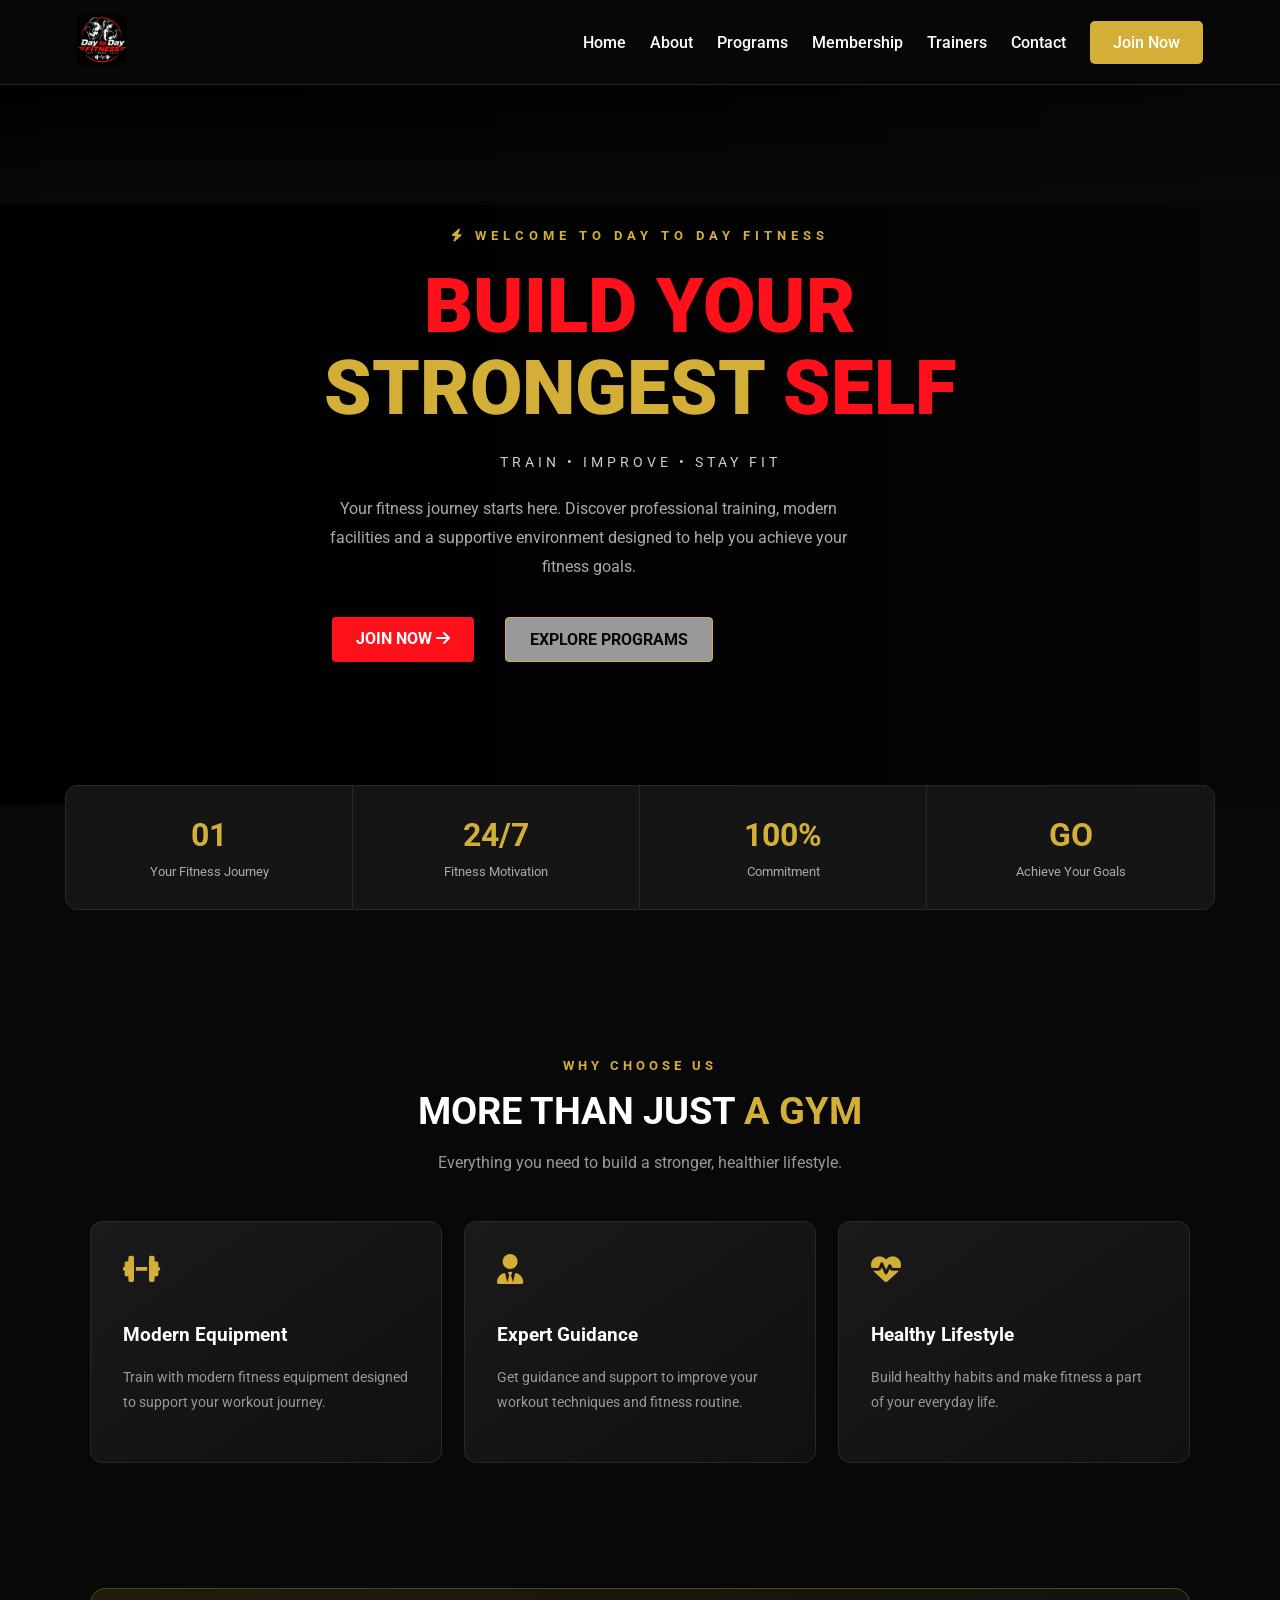
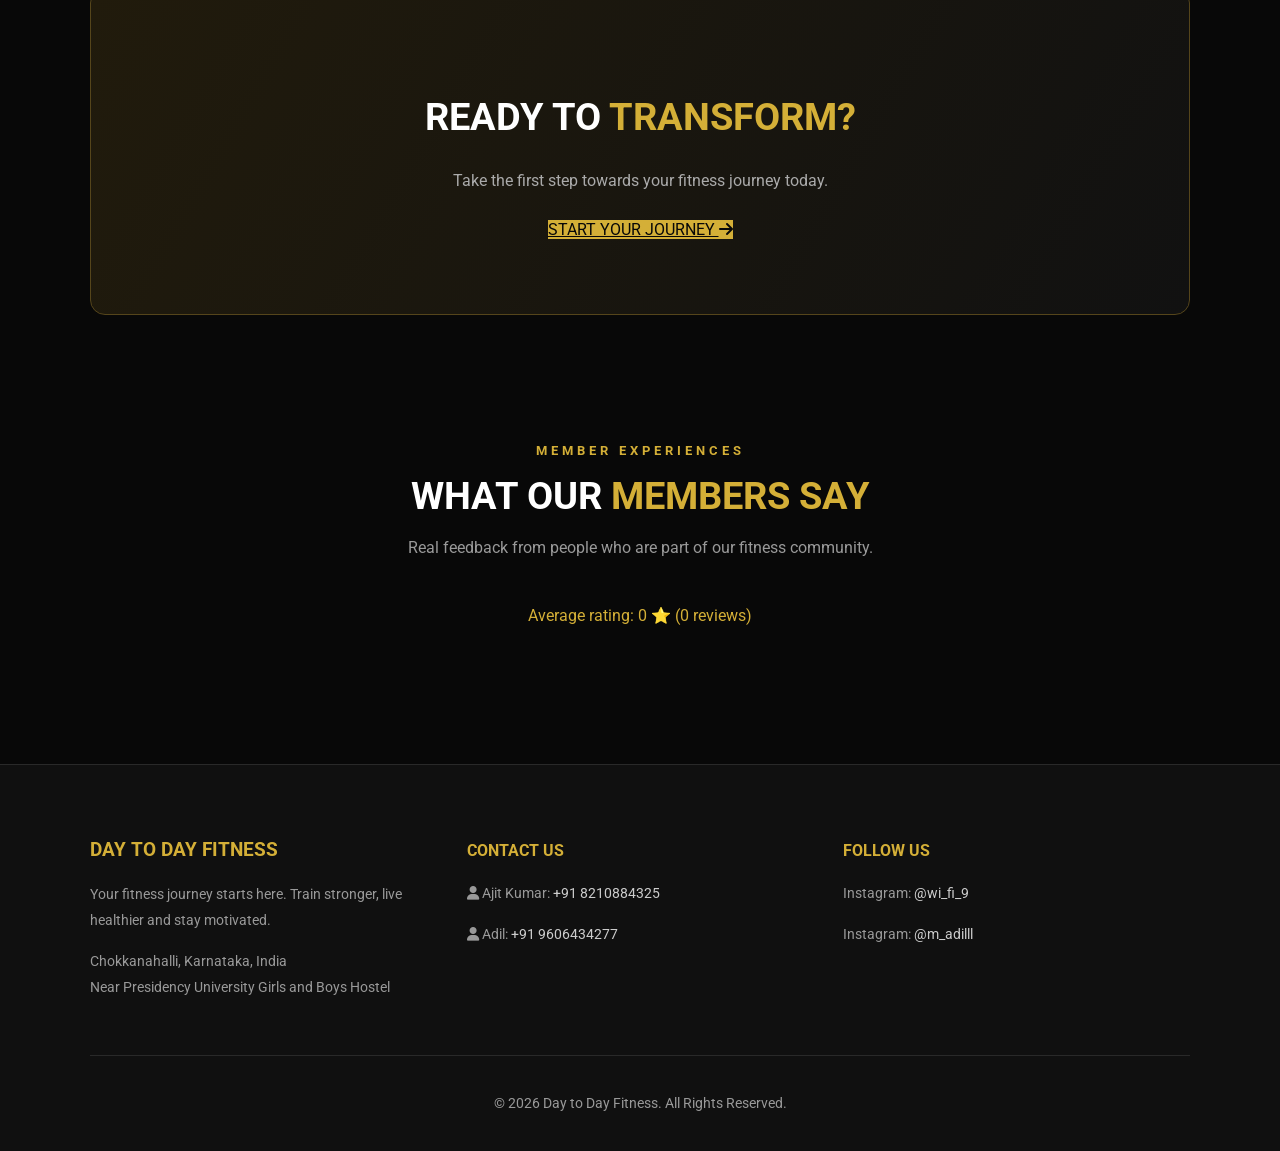
<file: index.html>
<!DOCTYPE html>
<html lang="en">
<head>
    <meta charset="UTF-8">
    <meta name="viewport" content="width=device-width, initial-scale=1.0">

    <title>Day to Day Fitness | Transform Your Lifestyle</title>

    <link rel="stylesheet" href="css/style.css">
    <link rel="stylesheet" href="css/responsive.css">

    <link href="https://fonts.googleapis.com/css2?family=Roboto:wght@400;500;700;900&display=swap" rel="stylesheet">

    <link rel="stylesheet"
    href="https://cdnjs.cloudflare.com/ajax/libs/font-awesome/6.5.0/css/all.min.css">

    <style>
        :root {
            --gold: #d4af37;
            --black: #080808;
            --dark: #121212;
            --gray: #999;
        }

        * {
            box-sizing: border-box;
        }

        html {
            scroll-behavior: smooth;
        }

        body {
            background: var(--black);
            color: white;
            font-family: 'Roboto', sans-serif;
            margin: 0;
        }

        /* NAVBAR */

        .navbar {
            background: rgba(8,8,8,.96);
            border-bottom: 1px solid #292929;
            padding: 15px 6%;
        }

        .navbar .logo img {
            max-height: 55px;
        }

        .nav-links {
            align-items: center;
        }

        .nav-links a {
            color: #ddd;
            transition: .3s;
        }

        .nav-links a:hover {
            color: var(--gold);
        }

        .nav-links .btn-primary {
            background: var(--gold);
            color: #000;
            padding: 12px 23px;
            border-radius: 5px;
            font-weight: 700;
        }

        /* HERO */

        .hero {
            min-height: 690px;
            display: flex;
            align-items: center;
            position: relative;
            overflow: hidden;

            background:
            linear-gradient(90deg,
            rgba(0,0,0,.95) 0%,
            rgba(0,0,0,.78) 48%,
            rgba(0,0,0,.25) 100%),
            url('https://images.unsplash.com/photo-1534438327276-14e5300c3a48?w=1800')
            center/cover no-repeat;
        }

        .hero::after {
            content: "";
            position: absolute;
            bottom: 0;
            width: 100%;
            height: 120px;
            background: linear-gradient(transparent, #080808);
        }

        .hero-content {
            max-width: 850px;
            padding: 90px 8%;
            position: relative;
            z-index: 2;
        }

        .hero-label {
            color: var(--gold);
            letter-spacing: 5px;
            font-size: 13px;
            font-weight: 700;
            margin-bottom: 22px;
        }

        .hero h1 {
            font-size: clamp(42px, 6vw, 76px);
            line-height: 1.08;
            font-weight: 900;
            margin: 0;
        }

        .hero h1 span {
            color: var(--gold);
        }

        .hero .tagline {
            color: #ccc;
            letter-spacing: 4px;
            margin-top: 25px;
            font-size: 14px;
        }

        .hero-description {
            max-width: 530px;
            color: #aaa;
            line-height: 1.8;
            margin: 25px 0 35px;
        }

        .hero-buttons {
            display: flex;
            flex-wrap: wrap;
            gap: 15px;
        }

        .hero-buttons a {
            text-decoration: none;
            padding: 15px 28px;
            border-radius: 5px;
            font-weight: 700;
            transition: .3s;
        }

        .btn-primary {
            background: var(--gold);
            color: #080808;
        }

        .btn-secondary {
            border: 1px solid var(--gold);
            color: var(--gold);
        }

        .hero-buttons a:hover {
            transform: translateY(-4px);
            box-shadow: 0 8px 25px rgba(212,175,55,.2);
        }

        /* STATS */

        .stats-section {
            max-width: 1200px;
            margin: -20px auto 70px;
            padding: 0 25px;
            position: relative;
            z-index: 3;
        }

        .stats-grid {
            display: grid;
            grid-template-columns: repeat(4, 1fr);
            background: #151515;
            border: 1px solid #292929;
            border-radius: 12px;
            overflow: hidden;
        }

        .stat-box {
            text-align: center;
            padding: 30px 15px;
            border-right: 1px solid #292929;
        }

        .stat-box:last-child {
            border: none;
        }

        .stat-box h2 {
            color: var(--gold);
            font-size: 32px;
            margin: 0 0 10px;
        }

        .stat-box p {
            color: #aaa;
            font-size: 13px;
            margin: 0;
        }

        /* SECTION COMMON */

        .home-section {
            padding: 75px 7%;
            max-width: 1350px;
            margin: auto;
        }

        .section-heading {
            text-align: center;
            margin-bottom: 45px;
        }

        .section-heading small {
            color: var(--gold);
            letter-spacing: 4px;
            font-weight: bold;
        }

        .section-heading h2 {
            font-size: 38px;
            margin: 15px 0;
        }

        .section-heading h2 span {
            color: var(--gold);
        }

        .section-heading p {
            color: #999;
            line-height: 1.7;
        }

        /* WHY CHOOSE US */

        .features-grid {
            display: grid;
            grid-template-columns: repeat(3, 1fr);
            gap: 22px;
        }

        .feature-card {
            background: linear-gradient(145deg, #1a1a1a, #101010);
            border: 1px solid #292929;
            border-radius: 12px;
            padding: 32px;
            transition: .3s;
        }

        .feature-card:hover {
            border-color: var(--gold);
            transform: translateY(-7px);
        }

        .feature-card i {
            font-size: 30px;
            color: var(--gold);
            margin-bottom: 20px;
        }

        .feature-card h3 {
            font-size: 19px;
        }

        .feature-card p {
            color: #999;
            font-size: 14px;
            line-height: 1.8;
        }

        /* CTA */

        .cta-section {
            margin: 50px 7%;
            padding: 75px 25px;
            text-align: center;
            background: linear-gradient(120deg, #211b0c, #111);
            border: 1px solid #55451b;
            border-radius: 15px;
        }

        .cta-section h2 {
            font-size: 38px;
        }

        .cta-section h2 span {
            color: var(--gold);
        }

        .cta-section p {
            color: #aaa;
            margin-bottom: 30px;
        }

        /* REVIEWS */

        #reviews {
            padding: 75px 7% !important;
            max-width: 1350px !important;
        }

        #review-summary {
            color: var(--gold) !important;
            text-align: center;
            margin-bottom: 25px !important;
        }

        #review-cards .review-card,
        #review-cards .card {
            background: #171717;
            border: 1px solid #303030;
            border-radius: 12px;
            padding: 25px;
            color: white;
        }

        /* FOOTER */

        .footer {
            background: #101010;
            border-top: 1px solid #292929;
            padding: 55px 7% 0;
        }

        .footer-columns {
            display: grid;
            grid-template-columns: repeat(3, 1fr);
            gap: 30px;
            max-width: 1200px;
            margin: auto;
        }

        .footer h3,
        .footer h4 {
            color: var(--gold);
            margin-bottom: 20px;
        }

        .footer p {
            color: #999;
            line-height: 1.9;
            font-size: 14px;
        }

        .footer a {
            color: #ccc;
            text-decoration: none;
        }

        .footer a:hover {
            color: var(--gold);
        }

        .footer-bottom {
            border-top: 1px solid #292929;
            margin-top: 40px;
            padding: 20px;
            text-align: center;
            color: #888;
        }

        /* RESPONSIVE */

        @media(max-width: 850px) {
            .stats-grid {
                grid-template-columns: repeat(2, 1fr);
            }

            .stat-box:nth-child(2) {
                border-right: none;
            }

            .features-grid {
                grid-template-columns: repeat(2, 1fr);
            }

            .footer-columns {
                grid-template-columns: 1fr 1fr;
            }
        }

        @media(max-width: 600px) {
            .hero {
                min-height: 620px;
                background-position: 60% center;
            }

            .hero-content {
                padding: 70px 7%;
            }

            .hero h1 {
                font-size: 43px;
            }

            .hero .tagline {
                font-size: 11px;
                letter-spacing: 2px;
            }

            .stats-grid {
                grid-template-columns: repeat(2, 1fr);
            }

            .features-grid {
                grid-template-columns: 1fr;
            }

            .section-heading h2 {
                font-size: 29px;
            }

            .cta-section h2 {
                font-size: 28px;
            }

            .footer-columns {
                grid-template-columns: 1fr;
            }
        }
    </style>
</head>

<body>

<!-- NAVBAR -->

<nav class="navbar">

    <div class="logo">
        <img src="assets/logo/logo.png" alt="Day to Day Fitness Logo">
    </div>

    <ul class="nav-links">
        <li><a href="index.html">Home</a></li>
        <li><a href="pages/about.html">About</a></li>
        <li><a href="pages/programs.html">Programs</a></li>
        <li><a href="pages/membership.html">Membership</a></li>
        <li><a href="pages/trainers.html">Trainers</a></li>
        <li><a href="pages/contact.html">Contact</a></li>
        <li><a href="pages/register.html" class="btn-primary">Join Now</a></li>
    </ul>

    <div class="menu-toggle">
        <i class="fas fa-bars"></i>
    </div>

</nav>

<!-- HERO SECTION -->

<section class="hero">

    <div class="hero-content">

        <div class="hero-label">
            <i class="fas fa-bolt"></i>
            WELCOME TO DAY TO DAY FITNESS
        </div>

        <h1>
            BUILD YOUR<br>
            <span>STRONGEST</span> SELF
        </h1>

        <p class="tagline">
            TRAIN • IMPROVE • STAY FIT
        </p>

        <p class="hero-description">
            Your fitness journey starts here. Discover professional
            training, modern facilities and a supportive environment
            designed to help you achieve your fitness goals.
        </p>

        <div class="hero-buttons">

            <a href="pages/register.html" class="btn-primary">
                JOIN NOW <i class="fas fa-arrow-right"></i>
            </a>

            <a href="pages/programs.html" class="btn-secondary">
                EXPLORE PROGRAMS
            </a>

        </div>

    </div>

</section>

<!-- STATS -->

<section class="stats-section">

    <div class="stats-grid">

        <div class="stat-box">
            <h2>01</h2>
            <p>Your Fitness Journey</p>
        </div>

        <div class="stat-box">
            <h2>24/7</h2>
            <p>Fitness Motivation</p>
        </div>

        <div class="stat-box">
            <h2>100%</h2>
            <p>Commitment</p>
        </div>

        <div class="stat-box">
            <h2>GO</h2>
            <p>Achieve Your Goals</p>
        </div>

    </div>

</section>

<!-- WHY CHOOSE US -->

<section class="home-section">

    <div class="section-heading">

        <small>WHY CHOOSE US</small>

        <h2>MORE THAN JUST <span>A GYM</span></h2>

        <p>
            Everything you need to build a stronger, healthier lifestyle.
        </p>

    </div>

    <div class="features-grid">

        <div class="feature-card">
            <i class="fas fa-dumbbell"></i>
            <h3>Modern Equipment</h3>
            <p>
                Train with modern fitness equipment designed to support
                your workout journey.
            </p>
        </div>

        <div class="feature-card">
            <i class="fas fa-user-tie"></i>
            <h3>Expert Guidance</h3>
            <p>
                Get guidance and support to improve your workout
                techniques and fitness routine.
            </p>
        </div>

        <div class="feature-card">
            <i class="fas fa-heart-pulse"></i>
            <h3>Healthy Lifestyle</h3>
            <p>
                Build healthy habits and make fitness a part of
                your everyday life.
            </p>
        </div>

    </div>

</section>

<!-- CTA -->

<section class="cta-section">

    <h2>READY TO <span>TRANSFORM?</span></h2>

    <p>
        Take the first step towards your fitness journey today.
    </p>

    <a href="pages/register.html" class="btn-primary">
        START YOUR JOURNEY <i class="fas fa-arrow-right"></i>
    </a>

</section>

<!-- CUSTOMER REVIEWS -->

<section id="reviews" class="home-section">

    <div class="section-heading">

        <small>MEMBER EXPERIENCES</small>

        <h2>WHAT OUR <span>MEMBERS SAY</span></h2>

        <p>
            Real feedback from people who are part of our fitness community.
        </p>

    </div>

    <div id="review-summary"></div>

    <div id="review-cards" class="card-grid"></div>

</section>

<!-- FOOTER -->

<footer class="footer">

    <div class="footer-columns">

        <div class="footer-col">
            <h3>DAY TO DAY FITNESS</h3>
            <p>
                Your fitness journey starts here.
                Train stronger, live healthier and stay motivated.
            </p>
            <p>
                Chokkanahalli, Karnataka, India<br>
                Near Presidency University Girls and Boys Hostel
            </p>
        </div>

        <div class="footer-col">
            <h4>CONTACT US</h4>

            <p>
                <i class="fas fa-user"></i>
                Ajit Kumar:
                <a href="tel:+918210884325">+91 8210884325</a>
            </p>

            <p>
                <i class="fas fa-user"></i>
                Adil:
                <a href="tel:+919606434277">+91 9606434277</a>
            </p>

        </div>

        <div class="footer-col">
            <h4>FOLLOW US</h4>

            <p>
                Instagram:
                <a href="https://instagram.com/wi_fi_9" target="_blank" rel="noopener">
                    @wi_fi_9
                </a>
            </p>

            <p>
                Instagram:
                <a href="https://instagram.com/m_adilll" target="_blank" rel="noopener">
                    @m_adilll
                </a>
            </p>

        </div>

    </div>

    <div class="footer-bottom">
        <p>&copy; 2026 Day to Day Fitness. All Rights Reserved.</p>
    </div>

</footer>

<script type="module" src="js/home.js"></script>
<script src="js/main.js"></script>

</body>
</html>
</file>
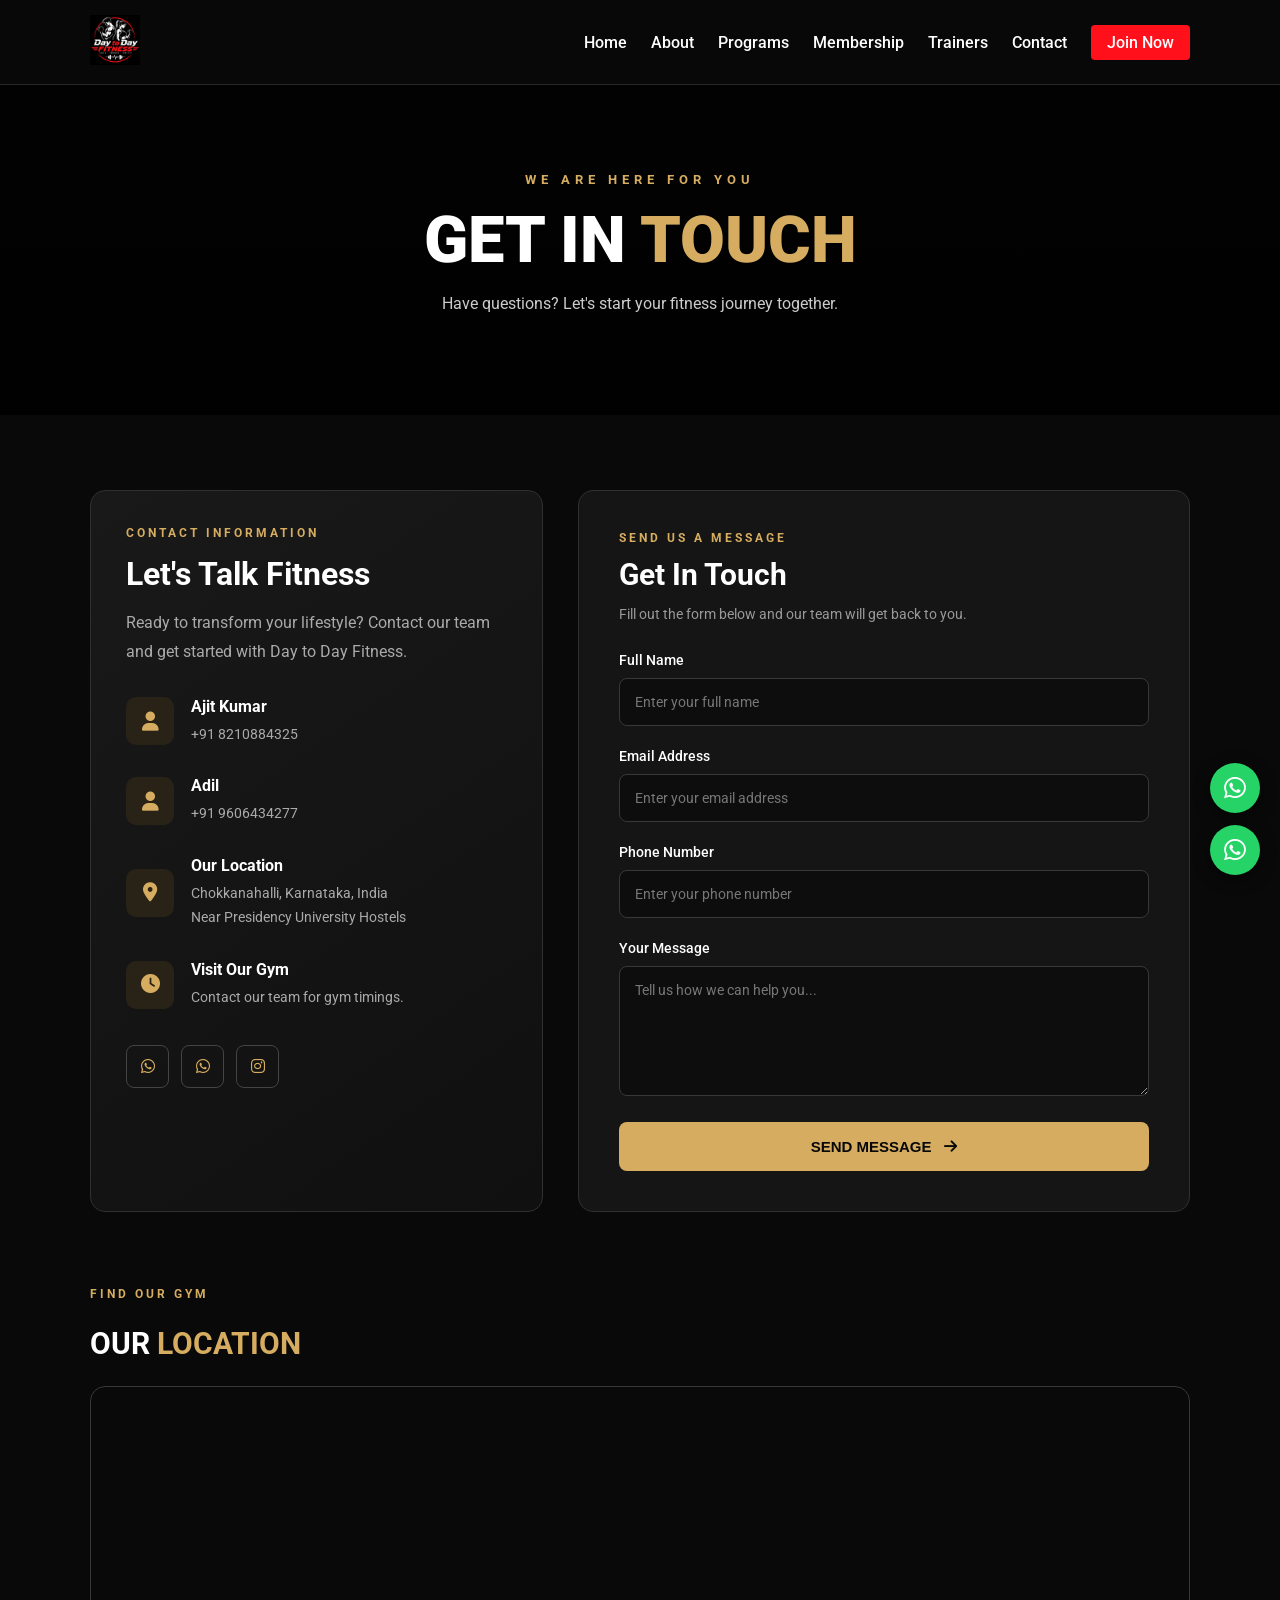
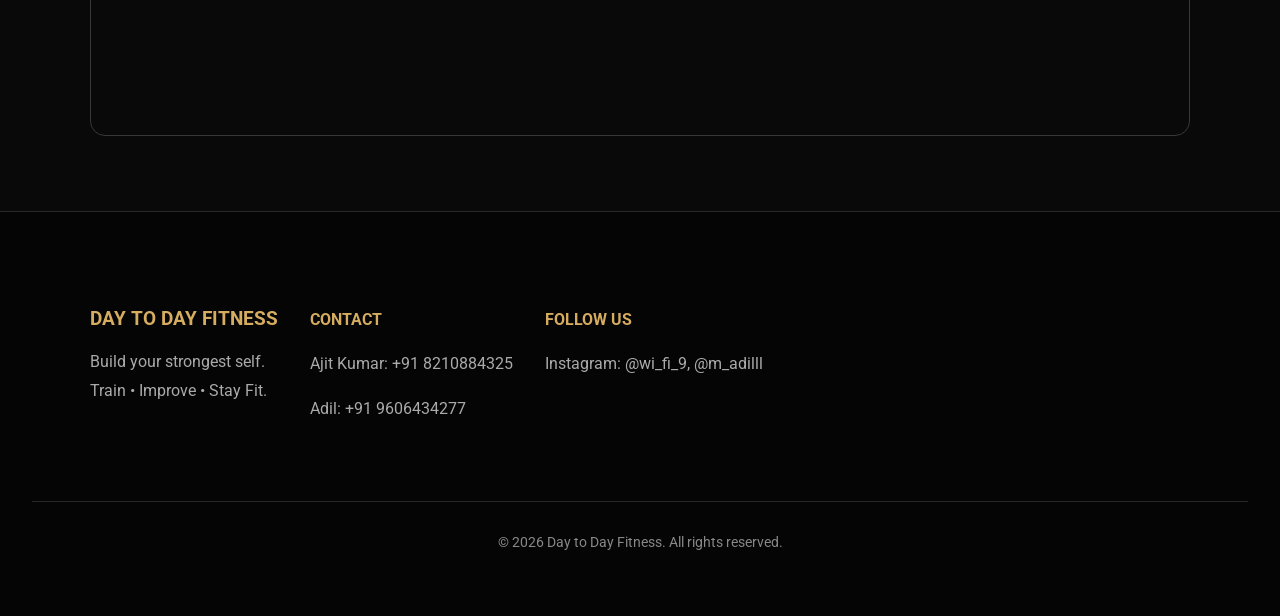
<file: pages/contact.html>
<!DOCTYPE html>
<html lang="en">
<head>
<meta charset="UTF-8">
<meta name="viewport" content="width=device-width, initial-scale=1.0">
<title>Contact Us | Day to Day Fitness</title>

<link rel="stylesheet" href="../css/style.css">
<link rel="stylesheet" href="../css/responsive.css">
<link href="https://fonts.googleapis.com/css2?family=Roboto:wght@300;400;500;700;900&display=swap" rel="stylesheet">
<link rel="stylesheet" href="https://cdnjs.cloudflare.com/ajax/libs/font-awesome/6.5.0/css/all.min.css">

<style>
:root {
    --gold: #d6ad60;
    --black: #090909;
    --card: #151515;
    --white: #ffffff;
    --muted: #aaa;
}

* {
    box-sizing: border-box;
}

body {
    margin: 0;
    background: var(--black);
    color: var(--white);
    font-family: 'Roboto', sans-serif;
}

/* NAVBAR */
.navbar {
    background: #080808;
    padding: 15px 7%;
    border-bottom: 1px solid #282828;
}

.nav-links a {
    transition: 0.3s;
}

.nav-links a:hover {
    color: var(--gold);
}

/* HERO */
.contact-hero {
    min-height: 330px;
    display: flex;
    align-items: center;
    justify-content: center;
    text-align: center;
    padding: 70px 20px;
    background:
    linear-gradient(rgba(0,0,0,.78),rgba(0,0,0,.9)),
    url('https://images.unsplash.com/photo-1534438327276-14e5300c3a48?w=1600');
    background-size: cover;
    background-position: center;
}

.hero-label {
    color: var(--gold);
    letter-spacing: 5px;
    font-weight: 700;
    font-size: 13px;
}

.contact-hero h1 {
    font-size: clamp(38px, 6vw, 65px);
    font-weight: 900;
    margin: 15px 0;
    text-transform: uppercase;
}

.contact-hero h1 span {
    color: var(--gold);
}

.contact-hero p {
    color: #ccc;
    font-size: 16px;
}

/* MAIN CONTACT */
.contact-container {
    max-width: 1150px;
    margin: 75px auto;
    padding: 0 25px;
    display: grid;
    grid-template-columns: 0.85fr 1.15fr;
    gap: 35px;
}

/* LEFT INFORMATION */
.contact-info {
    padding: 35px;
    background: linear-gradient(145deg,#191919,#101010);
    border: 1px solid #303030;
    border-radius: 15px;
}

.section-tag {
    color: var(--gold);
    font-size: 12px;
    font-weight: 700;
    letter-spacing: 3px;
}

.contact-info h2 {
    font-size: 32px;
    margin: 15px 0;
}

.contact-info > p {
    color: var(--muted);
    line-height: 1.8;
}

.info-item {
    display: flex;
    gap: 17px;
    align-items: center;
    margin-top: 30px;
}

.info-icon {
    width: 48px;
    height: 48px;
    min-width: 48px;
    display: flex;
    align-items: center;
    justify-content: center;
    color: var(--gold);
    background: #292216;
    border-radius: 10px;
    font-size: 19px;
}

.info-item h4 {
    margin: 0 0 7px;
    font-size: 16px;
}

.info-item p {
    color: #aaa;
    margin: 0;
    font-size: 14px;
    line-height: 1.7;
}

.info-item a {
    color: #aaa;
    text-decoration: none;
}

.info-item a:hover {
    color: var(--gold);
}

.social-links {
    display: flex;
    gap: 12px;
    margin-top: 35px;
}

.social-links a {
    height: 43px;
    width: 43px;
    display: flex;
    align-items: center;
    justify-content: center;
    border: 1px solid #444;
    color: var(--gold);
    border-radius: 8px;
    text-decoration: none;
    transition: .3s;
}

.social-links a:hover {
    background: var(--gold);
    color: #000;
}

/* FORM */
.contact-form {
    padding: 40px;
    background: var(--card);
    border: 1px solid #303030;
    border-radius: 15px;
}

.contact-form h2 {
    font-size: 30px;
    margin: 12px 0;
}

.form-description {
    color: #999;
    font-size: 14px;
    margin-bottom: 30px;
}

.form-group {
    margin-bottom: 22px;
}

.form-group label {
    display: block;
    margin-bottom: 10px;
    font-size: 14px;
    font-weight: 500;
}

.form-group input,
.form-group textarea {
    width: 100%;
    padding: 15px;
    background: #0d0d0d;
    border: 1px solid #383838;
    border-radius: 8px;
    color: white;
    outline: none;
    font-family: inherit;
    font-size: 14px;
    transition: .3s;
}

.form-group input:focus,
.form-group textarea:focus {
    border-color: var(--gold);
    box-shadow: 0 0 0 2px rgba(214,173,96,.12);
}

.form-group textarea {
    resize: vertical;
    min-height: 130px;
}

.form-group input::placeholder,
.form-group textarea::placeholder {
    color: #777;
}

.submit-btn {
    width: 100%;
    padding: 16px;
    background: var(--gold);
    border: none;
    border-radius: 8px;
    color: #080808;
    font-size: 15px;
    font-weight: 900;
    cursor: pointer;
    transition: .3s;
}

.submit-btn:hover {
    background: #f0c778;
    transform: translateY(-2px);
}

/* MAP */
.map-section {
    max-width: 1150px;
    margin: 0 auto 75px;
    padding: 0 25px;
}

.map-section h2 {
    font-size: 30px;
    margin-bottom: 25px;
}

.map-section h2 span {
    color: var(--gold);
}

.map-box {
    height: 350px;
    border: 1px solid #383838;
    border-radius: 15px;
    overflow: hidden;
}

.map-box iframe {
    width: 100%;
    height: 100%;
    border: 0;
}

/* WHATSAPP */
.whatsapp-float {
    position: fixed;
    right: 20px;
    bottom: 25px;
    z-index: 1000;
    display: flex;
    flex-direction: column;
    gap: 12px;
}

.whatsapp-float a {
    width: 50px;
    height: 50px;
    background: #25d366;
    color: white;
    border-radius: 50%;
    display: flex;
    align-items: center;
    justify-content: center;
    font-size: 25px;
    text-decoration: none;
    box-shadow: 0 4px 15px #0008;
    transition: .3s;
}

.whatsapp-float a:hover {
    transform: scale(1.1);
}

/* FOOTER */
.footer {
    background: #050505;
    border-top: 1px solid #292929;
}

.footer-columns {
    max-width: 1150px;
    margin: auto;
    padding: 45px 25px;
}

.footer-col h3,
.footer-col h4 {
    color: var(--gold);
}

.footer-col p {
    color: #aaa;
    line-height: 1.8;
}

.footer-col a {
    color: #aaa;
    text-decoration: none;
}

.footer-col a:hover {
    color: var(--gold);
}

.footer-bottom {
    border-top: 1px solid #282828;
    text-align: center;
    padding: 18px;
    color: #888;
}

/* MOBILE */
@media(max-width: 800px) {
    .contact-container {
        grid-template-columns: 1fr;
        margin: 40px auto;
    }

    .contact-info,
    .contact-form {
        padding: 25px;
    }

    .contact-hero {
        min-height: 270px;
    }

    .contact-info h2,
    .contact-form h2 {
        font-size: 26px;
    }

    .map-box {
        height: 270px;
    }
}
</style>
</head>

<body>

<!-- NAVIGATION -->
<nav class="navbar">
    <div class="logo">
        <img src="../assets/logo/logo.png" alt="Day to Day Fitness Logo">
    </div>

    <ul class="nav-links">
        <li><a href="../index.html">Home</a></li>
        <li><a href="about.html">About</a></li>
        <li><a href="programs.html">Programs</a></li>
        <li><a href="membership.html">Membership</a></li>
        <li><a href="trainers.html">Trainers</a></li>
        <li><a href="contact.html">Contact</a></li>
        <li><a href="register.html" class="btn-primary">Join Now</a></li>
    </ul>

    <div class="menu-toggle">
        <i class="fas fa-bars"></i>
    </div>
</nav>

<!-- HERO -->
<section class="contact-hero">
    <div>
        <div class="hero-label">WE ARE HERE FOR YOU</div>
        <h1>GET IN <span>TOUCH</span></h1>
        <p>Have questions? Let's start your fitness journey together.</p>
    </div>
</section>

<!-- CONTACT CONTENT -->
<section class="contact-container">

    <!-- LEFT SIDE -->
    <div class="contact-info">

        <div class="section-tag">CONTACT INFORMATION</div>
        <h2>Let's Talk Fitness</h2>

        <p>
            Ready to transform your lifestyle?
            Contact our team and get started with
            Day to Day Fitness.
        </p>

        <div class="info-item">
            <div class="info-icon">
                <i class="fas fa-user"></i>
            </div>
            <div>
                <h4>Ajit Kumar</h4>
                <p>
                    <a href="tel:+918210884325">+91 8210884325</a>
                </p>
            </div>
        </div>

        <div class="info-item">
            <div class="info-icon">
                <i class="fas fa-user"></i>
            </div>
            <div>
                <h4>Adil</h4>
                <p>
                    <a href="tel:+919606434277">+91 9606434277</a>
                </p>
            </div>
        </div>

        <div class="info-item">
            <div class="info-icon">
                <i class="fas fa-location-dot"></i>
            </div>
            <div>
                <h4>Our Location</h4>
                <p>
                    Chokkanahalli, Karnataka, India<br>
                    Near Presidency University Hostels
                </p>
            </div>
        </div>

        <div class="info-item">
            <div class="info-icon">
                <i class="fas fa-clock"></i>
            </div>
            <div>
                <h4>Visit Our Gym</h4>
                <p>Contact our team for gym timings.</p>
            </div>
        </div>

        <div class="social-links">
            <a href="https://wa.me/918210884325" target="_blank" aria-label="Ajit WhatsApp">
                <i class="fab fa-whatsapp"></i>
            </a>

            <a href="https://wa.me/919606434277" target="_blank" aria-label="Adil WhatsApp">
                <i class="fab fa-whatsapp"></i>
            </a>

            <a href="https://www.instagram.com/wi_fi_9/" target="_blank" aria-label="Instagram">
                <i class="fab fa-instagram"></i>
            </a>
        </div>

    </div>

    <!-- RIGHT SIDE FORM -->
    <div class="contact-form">

        <div class="section-tag">SEND US A MESSAGE</div>
        <h2>Get In Touch</h2>

        <p class="form-description">
            Fill out the form below and our team will get back to you.
        </p>

        <form
            id="contactForm"
            action="https://formspree.io/f/xppdojjp"
            method="POST"
        >

            <div class="form-group">
                <label for="name">Full Name</label>
                <input
                    type="text"
                    id="name"
                    name="name"
                    placeholder="Enter your full name"
                    required
                >
            </div>

            <div class="form-group">
                <label for="email">Email Address</label>
                <input
                    type="email"
                    id="email"
                    name="email"
                    placeholder="Enter your email address"
                    required
                >
            </div>

            <div class="form-group">
                <label for="phone">Phone Number</label>
                <input
                    type="tel"
                    id="phone"
                    name="phone"
                    placeholder="Enter your phone number"
                >
            </div>

            <div class="form-group">
                <label for="message">Your Message</label>
                <textarea
                    id="message"
                    name="message"
                    placeholder="Tell us how we can help you..."
                    required
                ></textarea>
            </div>

            <input
                type="hidden"
                name="_subject"
                value="New Enquiry - Day to Day Fitness"
            >

            <button type="submit" class="submit-btn">
                SEND MESSAGE &nbsp; <i class="fas fa-arrow-right"></i>
            </button>

        </form>

    </div>

</section>

<!-- MAP -->
<section class="map-section">
    <div class="section-tag">FIND OUR GYM</div>
    <h2>OUR <span>LOCATION</span></h2>

    <div class="map-box">
        <iframe
            src="https://www.google.com/maps?q=Chokkanahalli,Karnataka,India&output=embed"
            loading="lazy"
            allowfullscreen>
        </iframe>
    </div>
</section>

<!-- WHATSAPP -->
<div class="whatsapp-float">

    <a href="https://wa.me/918210884325" target="_blank"
       aria-label="Chat with Ajit">
        <i class="fab fa-whatsapp"></i>
    </a>

    <a href="https://wa.me/919606434277" target="_blank"
       aria-label="Chat with Adil">
        <i class="fab fa-whatsapp"></i>
    </a>

</div>

<!-- FOOTER -->
<footer class="footer">

    <div class="footer-columns">

        <div class="footer-col">
            <h3>DAY TO DAY FITNESS</h3>
            <p>
                Build your strongest self.<br>
                Train • Improve • Stay Fit.
            </p>
        </div>

        <div class="footer-col">
            <h4>CONTACT</h4>
            <p>Ajit Kumar: <a href="tel:+918210884325">+91 8210884325</a></p>
            <p>Adil: <a href="tel:+919606434277">+91 9606434277</a></p>
        </div>

        <div class="footer-col">
            <h4>FOLLOW US</h4>
            <p>Instagram: @wi_fi_9, @m_adilll</p>
        </div>

    </div>

    <div class="footer-bottom">
        <p>&copy; 2026 Day to Day Fitness. All rights reserved.</p>
    </div>

</footer>

<script src="../js/main.js"></script>

</body>
</html>
</file>
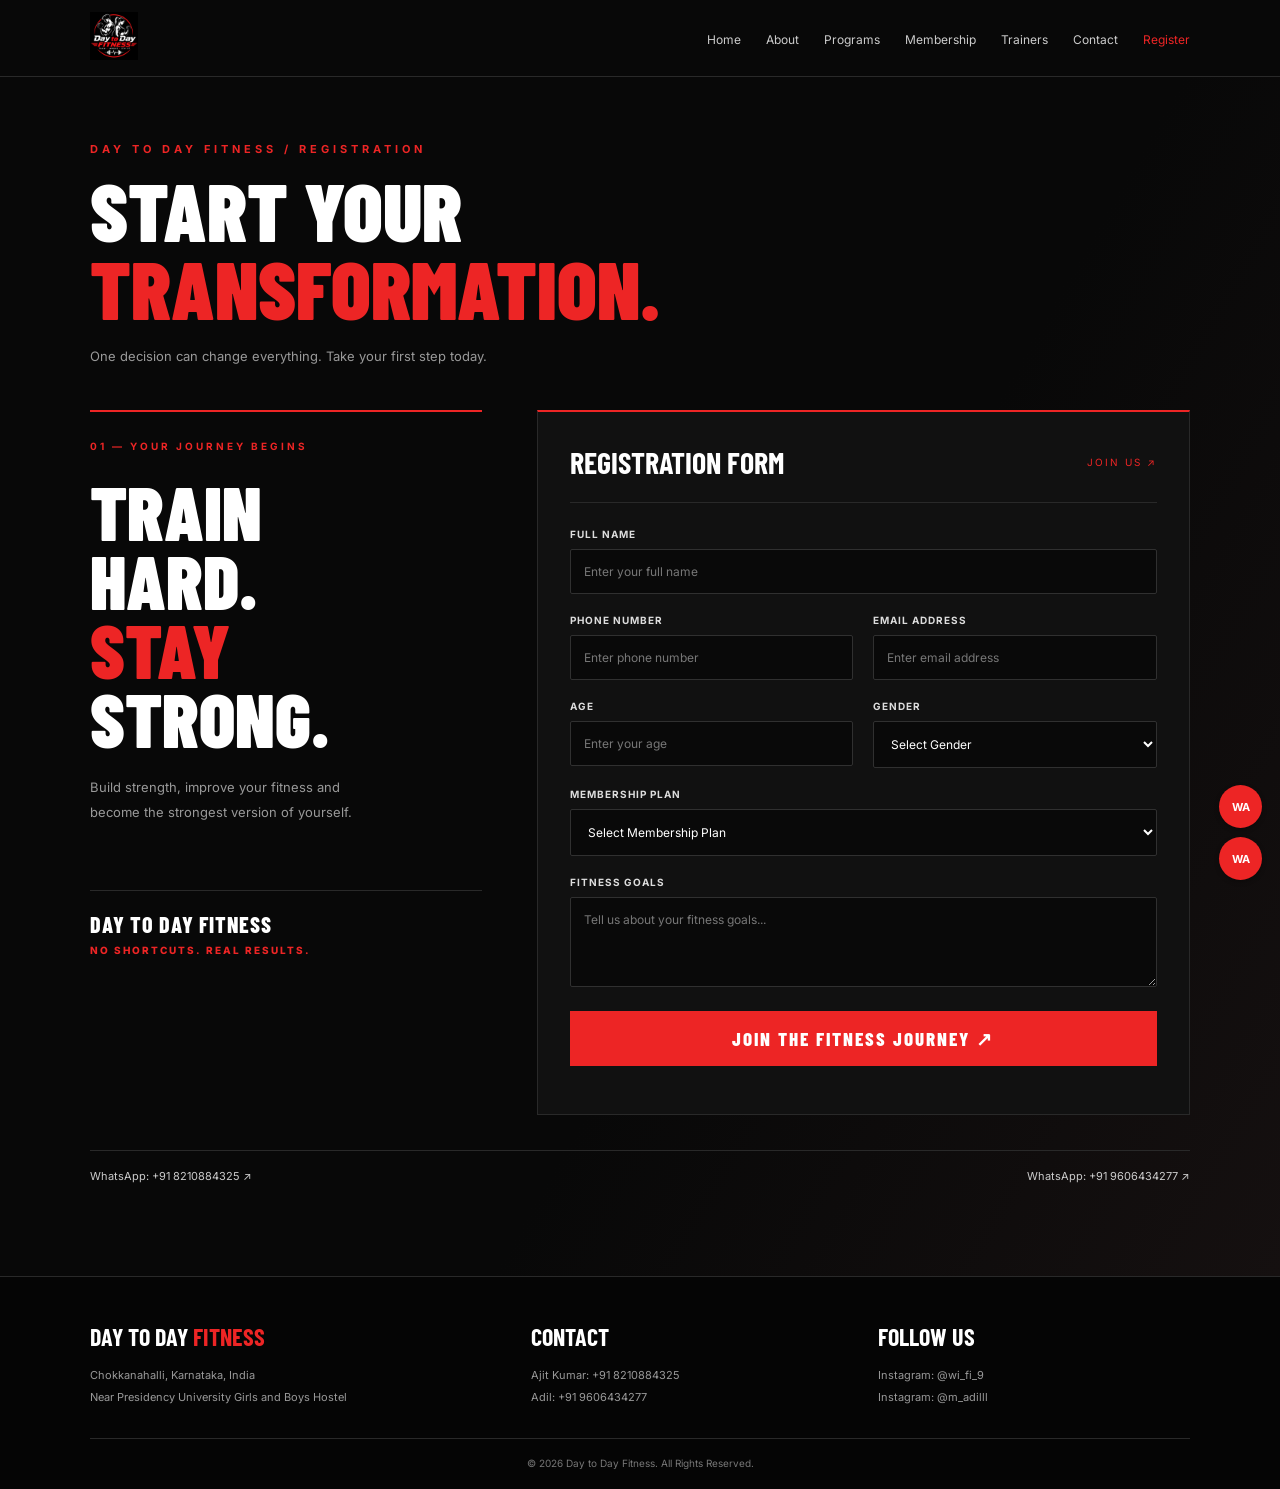
<file: pages/register.html>
<!DOCTYPE html>
<html lang="en">
<head>
<meta charset="UTF-8">
<meta name="viewport" content="width=device-width, initial-scale=1.0">
<title>Register | Day to Day Fitness</title>

<link rel="stylesheet" href="../css/style.css">
<link href="https://fonts.googleapis.com/css2?family=Barlow+Condensed:wght@400;500;600;700;800;900&family=Inter:wght@400;500;600;700&display=swap" rel="stylesheet">

<style>
:root {
  --black: #080808;
  --dark: #111111;
  --white: #ffffff;
  --grey: #999999;
  --red: #ed2525;
  --border: #292929;
}

* {
  margin: 0;
  padding: 0;
  box-sizing: border-box;
}

body {
  background: var(--black);
  color: var(--white);
  font-family: 'Inter', sans-serif;
}

a {
  text-decoration: none;
  color: inherit;
}

/* NAVBAR */
.navbar {
  min-height: 75px;
  padding: 12px 7%;
  display: flex;
  align-items: center;
  justify-content: space-between;
  border-bottom: 1px solid var(--border);
  background: #080808;
}

.navbar img {
  max-height: 48px;
  width: auto;
}

.navbar ul {
  display: flex;
  gap: 25px;
  list-style: none;
  align-items: center;
}

.navbar ul a {
  font-size: 12px;
  color: #cccccc;
  transition: .25s;
}

.navbar ul a:hover,
.navbar ul li:last-child a {
  color: var(--red);
}

.menu-toggle {
  color: white;
  cursor: pointer;
}

/* MAIN */
.register-page {
  padding: 65px 7% 75px;
  min-height: 80vh;
  background:
    linear-gradient(120deg, #080808 60%, #151010 100%);
}

.register-heading {
  max-width: 1100px;
  margin: 0 auto 42px;
}

.eyebrow {
  color: var(--red);
  font-size: 11px;
  font-weight: 700;
  letter-spacing: 4px;
  margin-bottom: 15px;
}

.register-heading h1 {
  font-family: 'Barlow Condensed', sans-serif;
  font-size: clamp(48px, 8vw, 82px);
  line-height: .95;
  font-weight: 900;
  text-transform: uppercase;
}

.register-heading h1 span {
  color: var(--red);
}

.register-heading p {
  margin-top: 18px;
  color: var(--grey);
  font-size: 13px;
  line-height: 1.8;
}

/* LAYOUT */
.registration-container {
  max-width: 1100px;
  margin: auto;
  display: grid;
  grid-template-columns: .75fr 1.25fr;
  gap: 55px;
  align-items: start;
}

/* LEFT CONTENT */
.register-info {
  padding: 28px 0;
  border-top: 2px solid var(--red);
}

.info-label {
  font-size: 10px;
  letter-spacing: 3px;
  color: var(--red);
  font-weight: 700;
}

.register-info h2 {
  font-family: 'Barlow Condensed', sans-serif;
  font-size: clamp(48px, 6vw, 75px);
  line-height: .92;
  margin-top: 25px;
  font-weight: 900;
}

.register-info h2 span {
  color: var(--red);
}

.register-info p {
  font-size: 13px;
  line-height: 1.9;
  color: var(--grey);
  margin-top: 22px;
  max-width: 280px;
}

.info-bottom {
  margin-top: 65px;
  border-top: 1px solid var(--border);
  padding-top: 20px;
  font-family: 'Barlow Condensed', sans-serif;
  font-size: 22px;
  font-weight: 800;
  letter-spacing: 1px;
}

.info-bottom span {
  display: block;
  color: var(--red);
  font-family: 'Inter', sans-serif;
  font-size: 10px;
  margin-top: 7px;
  letter-spacing: 2px;
}

/* FORM */
.register-form {
  background: var(--dark);
  padding: 32px;
  border: 1px solid var(--border);
  border-top: 2px solid var(--red);
}

.form-title {
  display: flex;
  justify-content: space-between;
  align-items: center;
  padding-bottom: 22px;
  border-bottom: 1px solid var(--border);
  margin-bottom: 25px;
}

.form-title h2 {
  font-family: 'Barlow Condensed', sans-serif;
  font-size: 30px;
  text-transform: uppercase;
}

.form-title span {
  color: var(--red);
  font-size: 10px;
  letter-spacing: 2px;
}

.form-grid {
  display: grid;
  grid-template-columns: 1fr 1fr;
  gap: 20px;
}

.form-group {
  display: flex;
  flex-direction: column;
  gap: 9px;
}

.form-group.full {
  grid-column: 1 / -1;
}

.form-group label {
  color: #dddddd;
  font-size: 10px;
  font-weight: 700;
  text-transform: uppercase;
  letter-spacing: 1px;
}

.form-group input,
.form-group select,
.form-group textarea {
  width: 100%;
  padding: 14px 13px;
  background: #090909;
  border: 1px solid #303030;
  border-radius: 2px;
  outline: none;
  color: white;
  font-family: 'Inter', sans-serif;
  font-size: 12px;
  transition: .25s;
}

.form-group input::placeholder,
.form-group textarea::placeholder {
  color: #777777;
}

.form-group select option {
  background: #111111;
}

.form-group input:focus,
.form-group select:focus,
.form-group textarea:focus {
  border-color: var(--red);
}

.form-group textarea {
  resize: vertical;
  min-height: 90px;
}

.submit-btn {
  width: 100%;
  padding: 15px;
  margin-top: 24px;
  background: var(--red);
  color: white;
  border: 1px solid var(--red);
  font-family: 'Barlow Condensed', sans-serif;
  font-size: 19px;
  font-weight: 800;
  letter-spacing: 2px;
  text-transform: uppercase;
  cursor: pointer;
  transition: .25s;
}

.submit-btn:hover {
  background: white;
  border-color: white;
  color: black;
}

#msg {
  font-size: 13px;
}

/* CONTACT */
.contact-strip {
  max-width: 1100px;
  margin: 35px auto 0;
  padding: 18px 0;
  border-top: 1px solid var(--border);
  display: flex;
  flex-wrap: wrap;
  justify-content: space-between;
  gap: 15px;
}

.contact-strip a {
  font-size: 11px;
  color: #cccccc;
  transition: .2s;
}

.contact-strip a:hover {
  color: var(--red);
}

/* FOOTER */
footer {
  background: #050505;
  border-top: 1px solid var(--border);
  padding: 45px 7% 20px;
}

.footer-content {
  max-width: 1100px;
  margin: auto;
  display: grid;
  grid-template-columns: 1.3fr 1fr 1fr;
  gap: 35px;
}

footer h3 {
  font-family: 'Barlow Condensed', sans-serif;
  font-size: 24px;
  margin-bottom: 13px;
  text-transform: uppercase;
}

footer h3 span {
  color: var(--red);
}

footer p,
footer a {
  font-size: 11px;
  line-height: 2;
  color: var(--grey);
}

footer a:hover {
  color: var(--red);
}

.copyright {
  max-width: 1100px;
  margin: 30px auto 0;
  padding-top: 18px;
  border-top: 1px solid var(--border);
  text-align: center;
  color: #777777;
  font-size: 10px;
}

/* WHATSAPP */
.whatsapp-float {
  position: fixed;
  right: 18px;
  bottom: 20px;
  z-index: 20;
  display: flex;
  flex-direction: column;
  gap: 9px;
}

.whatsapp-float a {
  height: 43px;
  width: 43px;
  border-radius: 50%;
  display: flex;
  align-items: center;
  justify-content: center;
  background: var(--red);
  color: white;
  font-size: 11px;
  font-weight: 700;
  transition: .2s;
}

.whatsapp-float a:hover {
  background: white;
  color: black;
  transform: translateY(-3px);
}

/* RESPONSIVE */
@media(max-width: 850px) {
  .registration-container {
    grid-template-columns: 1fr;
    gap: 25px;
  }

  .register-info {
    padding-bottom: 25px;
  }

  .info-bottom {
    margin-top: 30px;
  }

  .navbar {
    flex-wrap: wrap;
    gap: 15px;
  }

  .navbar ul {
    flex-wrap: wrap;
    gap: 12px 17px;
  }
}

@media(max-width: 600px) {
  .register-page {
    padding: 42px 5%;
  }

  .form-grid {
    grid-template-columns: 1fr;
  }

  .form-group.full {
    grid-column: auto;
  }

  .register-form {
    padding: 22px 17px;
  }

  .navbar ul {
    width: 100%;
    gap: 12px;
  }

  .navbar ul a {
    font-size: 10px;
  }

  .footer-content {
    grid-template-columns: 1fr;
    gap: 22px;
  }

  .contact-strip {
    flex-direction: column;
  }
}
</style>
</head>

<body>

<nav class="navbar">
  <a href="../index.html">
    <img src="../assets/logo/logo.png" alt="Day to Day Fitness">
  </a>

  <ul>
    <li><a href="../index.html">Home</a></li>
    <li><a href="about.html">About</a></li>
    <li><a href="programs.html">Programs</a></li>
    <li><a href="membership.html">Membership</a></li>
    <li><a href="trainers.html">Trainers</a></li>
    <li><a href="contact.html">Contact</a></li>
    <li><a href="register.html">Register</a></li>
  </ul>

  <div class="menu-toggle">☰</div>
</nav>

<main class="register-page">

  <div class="register-heading">
    <div class="eyebrow">DAY TO DAY FITNESS / REGISTRATION</div>
    <h1>START YOUR<br><span>TRANSFORMATION.</span></h1>
    <p>One decision can change everything. Take your first step today.</p>
  </div>

  <div class="registration-container">

    <div class="register-info">
      <div class="info-label">01 — YOUR JOURNEY BEGINS</div>

      <h2>TRAIN<br>HARD.<br><span>STAY</span><br>STRONG.</h2>

      <p>Build strength, improve your fitness and become the strongest version of yourself.</p>

      <div class="info-bottom">
        DAY TO DAY FITNESS
        <span>NO SHORTCUTS. REAL RESULTS.</span>
      </div>
    </div>

    <div class="register-form">

      <div class="form-title">
        <h2>Registration Form</h2>
        <span>JOIN US ↗</span>
      </div>

      <form id="registrationForm">

        <div class="form-grid">

          <div class="form-group full">
            <label for="fullName">Full Name</label>
            <input type="text" id="fullName" name="fullName" placeholder="Enter your full name" required>
          </div>

          <div class="form-group">
            <label for="phone">Phone Number</label>
            <input type="tel" id="phone" name="phone" placeholder="Enter phone number" required>
          </div>

          <div class="form-group">
            <label for="email">Email Address</label>
            <input type="email" id="email" name="email" placeholder="Enter email address" required>
          </div>

          <div class="form-group">
            <label for="age">Age</label>
            <input type="number" id="age" name="age" min="10" placeholder="Enter your age" required>
          </div>

          <div class="form-group">
            <label for="gender">Gender</label>
            <select id="gender" name="gender">
              <option value="">Select Gender</option>
              <option value="Male">Male</option>
              <option value="Female">Female</option>
              <option value="Other">Other</option>
            </select>
          </div>

          <div class="form-group full">
            <label for="membershipPlan">Membership Plan</label>
            <select id="membershipPlan" name="membershipPlan" required>
              <option value="">Select Membership Plan</option>
              <option value="Basic">Basic</option>
              <option value="Standard">Standard</option>
              <option value="Premium">Premium</option>
            </select>
          </div>

          <div class="form-group full">
            <label for="fitnessGoals">Fitness Goals</label>
            <textarea id="fitnessGoals" name="fitnessGoals" rows="3" placeholder="Tell us about your fitness goals..."></textarea>
          </div>

        </div>

        <button type="submit" class="submit-btn">Join the Fitness Journey ↗</button>

        <div id="msg" style="margin-top:1rem; color: var(--red);"></div>

      </form>
    </div>
  </div>

  <div class="contact-strip">
    <a href="https://wa.me/918210884325?text=Hello%20Day%20to%20Day%20Fitness!%20I%20have%20a%20question%20about%20membership%20plans.">WhatsApp: +91 8210884325 ↗</a>
    <a href="https://wa.me/919606434277?text=Hello%20Day%20to%20Day%20Fitness!%20I%20have%20a%20question%20about%20membership%20plans.">WhatsApp: +91 9606434277 ↗</a>
  </div>

</main>

<div class="whatsapp-float">
  <a href="https://wa.me/918210884325?text=Hello%20Day%20to%20Day%20Fitness!%20I%20have%20a%20question%20about%20membership%20plans." aria-label="WhatsApp Ajit">WA</a>
  <a href="https://wa.me/919606434277?text=Hello%20Day%20to%20Day%20Fitness!%20I%20have%20a%20question%20about%20membership%20plans." aria-label="WhatsApp Adil">WA</a>
</div>

<footer>
  <div class="footer-content">

    <div>
      <h3>DAY TO DAY <span>FITNESS</span></h3>
      <p>Chokkanahalli, Karnataka, India</p>
      <p>Near Presidency University Girls and Boys Hostel</p>
    </div>

    <div>
      <h3>Contact</h3>
      <p>Ajit Kumar: +91 8210884325</p>
      <p>Adil: +91 9606434277</p>
    </div>

    <div>
      <h3>Follow Us</h3>
      <p><a href="#">Instagram: @wi_fi_9</a></p>
      <p><a href="#">Instagram: @m_adilll</a></p>
    </div>

  </div>

  <div class="copyright">
    © 2026 Day to Day Fitness. All Rights Reserved.
  </div>
</footer>

<script type="module" src="../js/registration.js"></script>
<script src="../js/main.js"></script>

</body>
</html>
</file>
<file: css/style.css>
/* style.css */
/* Brand colors */
:root {
    --black: #080808;
    --red: #FF101B;
    --white: #FFFFFF;
    --gray: #BDBDBD;
    --font-primary: 'Roboto', sans-serif;
}

body {
    margin: 0;
    font-family: var(--font-primary);
    background-color: var(--black);
    color: var(--white);
}

/* Navigation Bar */
.navbar {
    display: flex;
    justify-content: space-between;
    align-items: center;
    padding: 1rem 2rem;
    background-color: rgba(8,8,8,0.9);
    position: sticky;
    top: 0;
    z-index: 1000;
}
.navbar .logo img {
    height: 50px;
}
.navbar .nav-links {
    list-style: none;
    display: flex;
    gap: 1.5rem;
    margin: 0;
}
.navbar .nav-links li a {
    color: var(--white);
    text-decoration: none;
    font-weight: 500;
    transition: color 0.3s;
}
.navbar .nav-links li a:hover {
    color: var(--red);
}
.navbar .btn-primary {
    background-color: var(--red);
    color: var(--white);
    padding: 0.5rem 1rem;
    border-radius: 4px;
    text-decoration: none;
    font-weight: bold;
}

.menu-toggle {
    display: none;
    cursor: pointer;
    color: var(--white);
}

/* Hero Section */
.hero {
    background: url('https://images.unsplash.com/photo-1599069765995-4b69d3df8b34?auto=format&fit=crop&w=1600&q=80') center/cover no-repeat;
    height: 80vh;
    display: flex;
    align-items: center;
    justify-content: center;
    text-align: center;
    position: relative;
}
.hero::after {
    content: '';
    position: absolute;
    inset: 0;
    background: rgba(8,8,8,0.5);
}
.hero-content {
    position: relative;
    z-index: 1;
    max-width: 800px;
}
.hero-content h1 {
    font-size: 3rem;
    color: var(--red);
    margin-bottom: 0.5rem;
}
.hero-content .tagline {
    font-size: 1.5rem;
    margin-bottom: 1.5rem;
}
.hero-buttons .btn-primary,
.hero-buttons .btn-secondary {
    display: inline-block;
    margin: 0 0.5rem;
    padding: 0.75rem 1.5rem;
    border-radius: 4px;
    text-decoration: none;
    font-weight: bold;
    transition: background-color 0.3s;
}
.hero-buttons .btn-primary { background-color: var(--red); color: var(--white); }
.hero-buttons .btn-secondary { background-color: var(--gray); color: var(--black); }
.hero-buttons .btn-primary:hover { background-color: #e60015; }
.hero-buttons .btn-secondary:hover { background-color: #a9a9a9; }

/* Footer */
.footer {
    background-color: var(--black);
    color: var(--gray);
    padding: 2rem;
}
.footer-columns { display: flex; flex-wrap: wrap; gap: 2rem; }
.footer-col h3, .footer-col h4 { color: var(--white); }
.footer-bottom { text-align: center; margin-top: 1rem; font-size: 0.9rem; }

/* Card Grid */
.card-grid {
    display: grid;
    grid-template-columns: repeat(auto-fit, minmax(250px, 1fr));
    gap: 1.5rem;
    margin: 2rem 0;
}
.card {
    background: var(--black);
    border: 1px solid var(--gray);
    border-radius: 6px;
    overflow: hidden;
    color: var(--white);
    transition: transform 0.2s, box-shadow 0.2s;
}
.card:hover { transform: translateY(-4px); box-shadow: 0 4px 12px rgba(255,16,27,0.3); }
.card img { width: 100%; height: 150px; object-fit: cover; }
.card-body { padding: 1rem; }
.card-body h3 { margin-top: 0; color: var(--red); }
.card-body p { margin: 0.5rem 0; }
.card-body .btn-primary { display: inline-block; margin-top: 0.5rem; }

/* WhatsApp floating button */
.whatsapp-float {
    position: fixed;
    bottom: 20px;
    right: 20px;
    display: flex;
    flex-direction: column;
    gap: 10px;
    z-index: 1000;
}
.whatsapp-float a {
    display: flex;
    align-items: center;
    justify-content: center;
    width: 50px;
    height: 50px;
    background-color: #25D366;
    color: white;
    border-radius: 50%;
    text-decoration: none;
    font-size: 1.5rem;
    box-shadow: 0 2px 5px rgba(0,0,0,0.3);
}

/* Utility */
a { color: inherit; }

.footer {
    background-color: var(--black);
    color: var(--gray);
    padding: 2rem;
}
.footer-columns { display: flex; flex-wrap: wrap; gap: 2rem; }
.footer-col h3, .footer-col h4 { color: var(--white); }
.footer-bottom { text-align: center; margin-top: 1rem; font-size: 0.9rem; }

/* Utility */
a { color: inherit; }
</file>
<file: css/responsive.css>
/* responsive.css */
/* Basic responsive adjustments */
@media (max-width: 768px) {
    .navbar .nav-links {
        flex-direction: column;
        display: none;
        background-color: var(--black);
        position: absolute;
        top: 60px;
        right: 0;
        width: 200px;
        padding: 1rem;
    }
    .navbar .nav-links.show { display: flex; }
    .menu-toggle { display: block; }
    .hero { height: 60vh; }
    .hero-content h1 { font-size: 2rem; }
    .hero-content .tagline { font-size: 1.2rem; }
}
</file>
